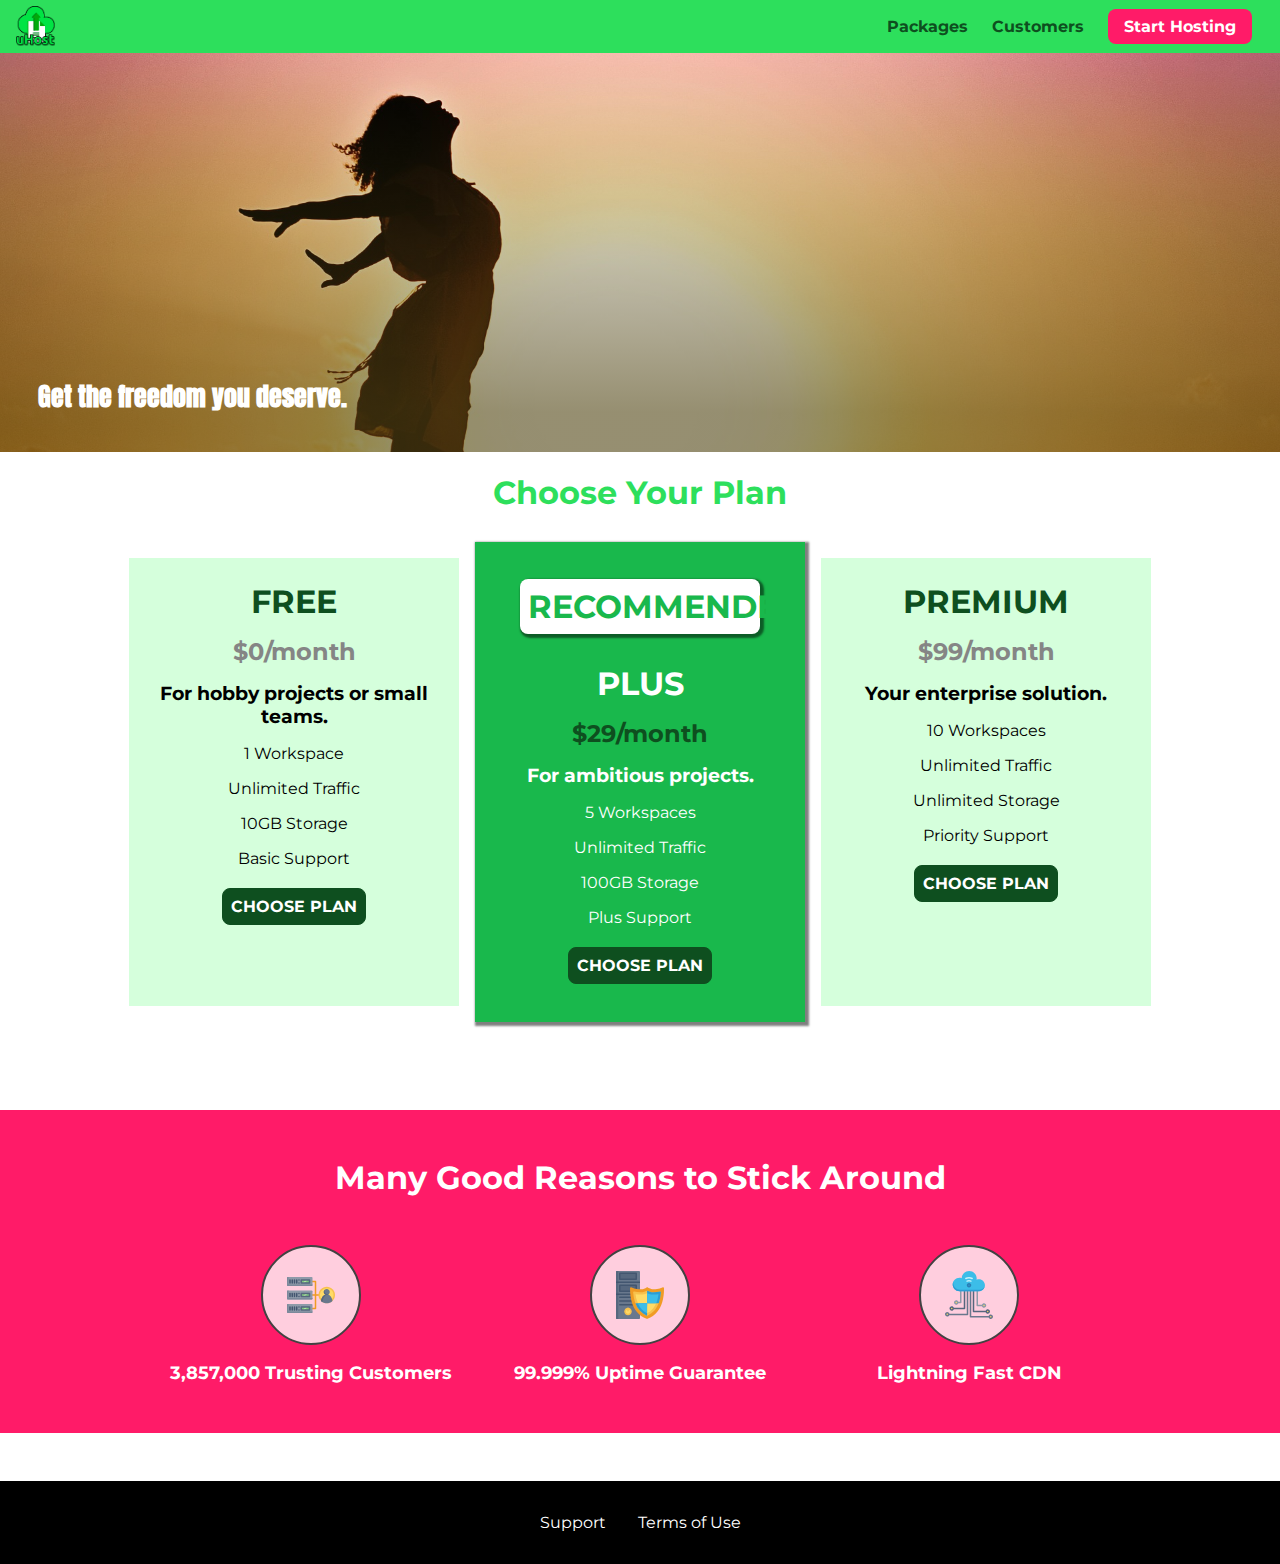
<file: index.html>
<!DOCTYPE html>
<html lang="en">

<head>
    <meta charset="UTF-8">
    <meta http-equiv="X-UA-Compatible" content="ie=edge">
    <meta name="viewport" content="width=device-width, initial-scale=1.0">
    <title>uHost</title>
    <link rel="shortcut icon" href="img/favicon.png">
    <link rel="stylesheet" href="shared.prod.css">
    <link rel="stylesheet" href="main.prod.css">
</head>

<body>
    <div class="backdrop"></div>
    <div class="modal-container">
        <div class="modal">
            <h1 class="modal__title">Do you want to continue?</h1>
            <div class="modal__actions">
                <a href="start-hosting/index.html" class="modal__action">Yes!</a>
                <button class="modal__action modal__action--negative" type="button">No!</button>
            </div>
        </div>
    </div>
    <header class="main-header">
        <div>
            <button class="toggle-button">
                <span class="toggle-button__bar"></span>
                <span class="toggle-button__bar"></span>
                <span class="toggle-button__bar"></span>
            </button>
            <a href="index.html" class="main-header__logo">
                <img src="img/uhost-icon.png" alt="uHost - Your favorite hosting company">
            </a>
        </div>
        <nav class="main-nav">
            <ul class="main-nav__items">
                <li class="main-nav__item">
                    <a href="packages/index.html">Packages</a>
                </li>
                <li class="main-nav__item">
                    <a href="customers/index.html">Customers</a>
                </li>
                <li class="main-nav__item main-nav__item--cta">
                    <a href="start-hosting/index.html">Start Hosting</a>
                </li>
            </ul>
        </nav>
    </header>
    <nav class="mobile-nav">
        <ul class="mobile-nav__items">
            <li class="mobile-nav__item">
                <a href="packages/index.html">Packages</a>
            </li>
            <li class="mobile-nav__item">
                <a href="customers/index.html">Customers</a>
            </li>
            <li class="mobile-nav__item mobile-nav__item--cta">
                <a href="start-hosting/index.html">Start Hosting</a>
            </li>
        </ul>
    </nav>
    <main>
        <section id="product-overview">
            <h1>Get the freedom you deserve.</h1>
        </section>
        <section id="plans">
            <h1 class="section-title">Choose Your Plan</h1>
            <div class="plan__list">
                <article class="plan">
                    <h1 class="plan__title">FREE</h1>
                    <h2 class="plan__price">$0/month</h2>
                    <h3 class="plan__subtitle">For hobby projects or small teams.</h3>
                    <ul class="plan__features">
                        <li class="plan__feature">1 Workspace</li>
                        <li class="plan__feature">Unlimited Traffic</li>
                        <li class="plan__feature">10GB Storage</li>
                        <li class="plan__feature">Basic Support</li>
                    </ul>
                    <div>
                        <button class="button btn1">CHOOSE PLAN</button>
                    </div>
                </article>
                <article class="plan plan--highlighted">
                    <h1 class="plan__badge">RECOMMENDED</h1>
                    <h1 class="plan__title">PLUS</h1>
                    <h2 class="plan__price">$29/month</h2>
                    <h3 class="plan__subtitle">For ambitious projects.</h3>
                    <ul class="plan__features">
                        <li class="plan__feature">5 Workspaces</li>
                        <li class="plan__feature">Unlimited Traffic</li>
                        <li class="plan__feature">100GB Storage</li>
                        <li class="plan__feature">Plus Support</li>
                    </ul>
                    <div>
                        <button class="button btn2">CHOOSE PLAN</button>
                    </div>
                </article>
                <article class="plan">
                    <h1 class="plan__title">PREMIUM</h1>
                    <h2 class="plan__price">$99/month</h2>
                    <h3 class="plan__subtitle">Your enterprise solution.</h3>
                    <ul class="plan__features">
                        <li class="plan__feature">10 Workspaces</li>
                        <li class="plan__feature">Unlimited Traffic</li>
                        <li class="plan__feature">Unlimited Storage</li>
                        <li class="plan__feature">Priority Support</li>
                    </ul>
                    <div>
                        <button class="button btn3">CHOOSE PLAN</button>
                    </div>
                </article>
            </div>
        </section>
        <section id="key-features">
            <h1 class="section-title">Many Good Reasons to Stick Around</h1>
            <ul class="key-feature__list">
                <li class="key-feature">
                    <div class="key-feature__image">
                        <svg viewBox="0 0 512 512">
                            <path style="fill:#F09B24;"
                                d="M344,248h-32V112c0-4.418-3.582-8-8-8h-40c-4.418,0-8,3.582-8,8s3.582,8,8,8h32v128h-32  c-4.418,0-8,3.582-8,8s3.582,8,8,8h32v128h-32c-4.418,0-8,3.582-8,8s3.582,8,8,8h40c4.418,0,8-3.582,8-8V264h32c4.418,0,8-3.582,8-8  S348.418,248,344,248z" />
                            <path style="fill:#8E9AA9;"
                                d="M264,64H8c-4.418,0-8,3.582-8,8v80c0,4.418,3.582,8,8,8h256c4.418,0,8-3.582,8-8V72  C272,67.582,268.418,64,264,64z" />
                            <path style="fill:#7C899B;"
                                d="M24,144c-4.418,0-8-3.582-8-8V64H8c-4.418,0-8,3.582-8,8v80c0,4.418,3.582,8,8,8h256  c4.418,0,8-3.582,8-8v-8H24z" />
                            <rect x="152" y="96" style="fill:#B8E3A8;" width="88" height="32" />
                            <g>
                                <polygon style="fill:#7EC97D;" points="152,96 152,128 166,128 198,96  " />
                                <polygon style="fill:#7EC97D;" points="220,96 188,128 240,128 240,96  " />
                            </g>
                            <path style="fill:#56677E;"
                                d="M240,136h-88c-4.418,0-8-3.582-8-8V96c0-4.418,3.582-8,8-8h88c4.418,0,8,3.582,8,8v32  C248,132.418,244.418,136,240,136z M160,120h72v-16h-72V120z" />
                            <g>
                                <path style="fill:#435670;"
                                    d="M32,136c-4.418,0-8-3.582-8-8V96c0-4.418,3.582-8,8-8s8,3.582,8,8v32C40,132.418,36.418,136,32,136z   " />
                                <path style="fill:#435670;"
                                    d="M56,136c-4.418,0-8-3.582-8-8V96c0-4.418,3.582-8,8-8s8,3.582,8,8v32C64,132.418,60.418,136,56,136z   " />
                                <path style="fill:#435670;"
                                    d="M80,136c-4.418,0-8-3.582-8-8V96c0-4.418,3.582-8,8-8s8,3.582,8,8v32C88,132.418,84.418,136,80,136z   " />
                                <path style="fill:#435670;"
                                    d="M104,136c-4.418,0-8-3.582-8-8V96c0-4.418,3.582-8,8-8s8,3.582,8,8v32   C112,132.418,108.418,136,104,136z" />
                                <path style="fill:#435670;"
                                    d="M128,105c-4.418,0-8-3.582-8-8v-1c0-4.418,3.582-8,8-8s8,3.582,8,8v1   C136,101.418,132.418,105,128,105z" />
                                <path style="fill:#435670;"
                                    d="M128,136c-4.418,0-8-3.582-8-8v-1c0-4.418,3.582-8,8-8s8,3.582,8,8v1   C136,132.418,132.418,136,128,136z" />
                            </g>
                            <path style="fill:#8E9AA9;"
                                d="M264,208H8c-4.418,0-8,3.582-8,8v80c0,4.418,3.582,8,8,8h256c4.418,0,8-3.582,8-8v-80  C272,211.582,268.418,208,264,208z" />
                            <path style="fill:#7C899B;"
                                d="M24,288c-4.418,0-8-3.582-8-8v-72H8c-4.418,0-8,3.582-8,8v80c0,4.418,3.582,8,8,8h256  c4.418,0,8-3.582,8-8v-8H24z" />
                            <rect x="152" y="240" style="fill:#B8E3A8;" width="88" height="32" />
                            <g>
                                <polygon style="fill:#7EC97D;" points="152,240 152,272 166,272 198,240  " />
                                <polygon style="fill:#7EC97D;" points="220,240 188,272 240,272 240,240  " />
                            </g>
                            <path style="fill:#56677E;"
                                d="M240,280h-88c-4.418,0-8-3.582-8-8v-32c0-4.418,3.582-8,8-8h88c4.418,0,8,3.582,8,8v32  C248,276.418,244.418,280,240,280z M160,264h72v-16h-72V264z" />
                            <g>
                                <path style="fill:#435670;"
                                    d="M32,280c-4.418,0-8-3.582-8-8v-32c0-4.418,3.582-8,8-8s8,3.582,8,8v32C40,276.418,36.418,280,32,280   z" />
                                <path style="fill:#435670;"
                                    d="M56,280c-4.418,0-8-3.582-8-8v-32c0-4.418,3.582-8,8-8s8,3.582,8,8v32C64,276.418,60.418,280,56,280   z" />
                                <path style="fill:#435670;"
                                    d="M80,280c-4.418,0-8-3.582-8-8v-32c0-4.418,3.582-8,8-8s8,3.582,8,8v32C88,276.418,84.418,280,80,280   z" />
                                <path style="fill:#435670;"
                                    d="M104,280c-4.418,0-8-3.582-8-8v-32c0-4.418,3.582-8,8-8s8,3.582,8,8v32   C112,276.418,108.418,280,104,280z" />
                                <path style="fill:#435670;"
                                    d="M128,249c-4.418,0-8-3.582-8-8v-1c0-4.418,3.582-8,8-8s8,3.582,8,8v1   C136,245.418,132.418,249,128,249z" />
                                <path style="fill:#435670;"
                                    d="M128,280c-4.418,0-8-3.582-8-8v-1c0-4.418,3.582-8,8-8s8,3.582,8,8v1   C136,276.418,132.418,280,128,280z" />
                            </g>
                            <path style="fill:#8E9AA9;"
                                d="M264,352H8c-4.418,0-8,3.582-8,8v80c0,4.418,3.582,8,8,8h256c4.418,0,8-3.582,8-8v-80  C272,355.582,268.418,352,264,352z" />
                            <path style="fill:#7C899B;"
                                d="M24,432c-4.418,0-8-3.582-8-8v-72H8c-4.418,0-8,3.582-8,8v80c0,4.418,3.582,8,8,8h256  c4.418,0,8-3.582,8-8v-8H24z" />
                            <rect x="152" y="384" style="fill:#B8E3A8;" width="88" height="32" />
                            <g>
                                <polygon style="fill:#7EC97D;" points="152,384 152,416 166,416 198,384  " />
                                <polygon style="fill:#7EC97D;" points="220,384 188,416 240,416 240,384  " />
                            </g>
                            <path style="fill:#56677E;"
                                d="M240,424h-88c-4.418,0-8-3.582-8-8v-32c0-4.418,3.582-8,8-8h88c4.418,0,8,3.582,8,8v32  C248,420.418,244.418,424,240,424z M160,408h72v-16h-72V408z" />
                            <g>
                                <path style="fill:#435670;"
                                    d="M32,424c-4.418,0-8-3.582-8-8v-32c0-4.418,3.582-8,8-8s8,3.582,8,8v32C40,420.418,36.418,424,32,424   z" />
                                <path style="fill:#435670;"
                                    d="M56,424c-4.418,0-8-3.582-8-8v-32c0-4.418,3.582-8,8-8s8,3.582,8,8v32C64,420.418,60.418,424,56,424   z" />
                                <path style="fill:#435670;"
                                    d="M80,424c-4.418,0-8-3.582-8-8v-32c0-4.418,3.582-8,8-8s8,3.582,8,8v32C88,420.418,84.418,424,80,424   z" />
                                <path style="fill:#435670;"
                                    d="M104,424c-4.418,0-8-3.582-8-8v-32c0-4.418,3.582-8,8-8s8,3.582,8,8v32   C112,420.418,108.418,424,104,424z" />
                                <path style="fill:#435670;"
                                    d="M128,393c-4.418,0-8-3.582-8-8v-1c0-4.418,3.582-8,8-8s8,3.582,8,8v1   C136,389.418,132.418,393,128,393z" />
                                <path style="fill:#435670;"
                                    d="M128,424c-4.418,0-8-3.582-8-8v-1c0-4.418,3.582-8,8-8s8,3.582,8,8v1   C136,420.418,132.418,424,128,424z" />
                            </g>
                            <path style="fill:#F7C14D;"
                                d="M424,168c-48.523,0-88,39.477-88,88s39.477,88,88,88s88-39.477,88-88S472.523,168,424,168z" />
                            <path style="fill:#FFDB66;"
                                d="M424,184c-39.701,0-72,32.299-72,72s32.299,72,72,72s72-32.299,72-72S463.701,184,424,184z" />
                            <path style="fill:#69788D;"
                                d="M484.893,314.16C476.393,274.588,451.922,248,424,248s-52.393,26.588-60.893,66.16  c-0.605,2.82,0.354,5.749,2.511,7.664C381.731,336.124,402.465,344,424,344s42.269-7.876,58.381-22.176  C484.539,319.909,485.498,316.98,484.893,314.16z" />
                            <path style="fill:#56677E;"
                                d="M434.053,249.171C430.768,248.403,427.411,248,424,248c-27.922,0-52.393,26.588-60.893,66.16  c-0.605,2.82,0.354,5.749,2.511,7.664c3.383,3.002,6.979,5.703,10.734,8.125C384.904,286.243,407.373,255.378,434.053,249.171z" />
                            <path style="fill:#69788D;"
                                d="M424,192c-17.645,0-32,14.355-32,32s14.355,32,32,32s32-14.355,32-32S441.645,192,424,192z" />
                            <path style="fill:#56677E;"
                                d="M432,248c-17.645,0-32-14.355-32-32c0-6.783,2.128-13.076,5.742-18.258  C397.444,203.53,392,213.138,392,224c0,17.645,14.355,32,32,32c10.862,0,20.471-5.444,26.258-13.742  C445.076,245.872,438.783,248,432,248z" />

                        </svg>

                    </div>
                    <p class="key-feature__description">3,857,000 Trusting Customers</p>
                </li>
                <li class="key-feature">
                    <div class="key-feature__image">
                        <svg viewBox="0 0 512 512">
                            <path style="fill:#69788D;"
                                d="M248,0H8C3.582,0,0,3.582,0,8v496c0,4.418,3.582,8,8,8h240c4.418,0,8-3.582,8-8V8  C256,3.582,252.418,0,248,0z" />
                            <path style="fill:#56677E;"
                                d="M24,504V8c0-4.418,3.582-8,8-8H8C3.582,0,0,3.582,0,8v496c0,4.418,3.582,8,8,8h24  C27.582,512,24,508.418,24,504z" />
                            <g>
                                <rect x="0" y="112" style="fill:#435670;" width="256" height="16" />
                                <rect x="0" y="240" style="fill:#435670;" width="256" height="16" />
                            </g>
                            <path style="fill:#F7C14D;"
                                d="M128,392c-22.056,0-40,17.944-40,40s17.944,40,40,40s40-17.944,40-40S150.056,392,128,392z" />
                            <path style="fill:#FFDB66;"
                                d="M128,408c-13.233,0-24,10.767-24,24s10.767,24,24,24s24-10.767,24-24S141.233,408,128,408z" />
                            <path style="fill:#F7C14D;"
                                d="M128,392c-2.739,0-5.414,0.278-8,0.805V424c0,4.418,3.582,8,8,8c4.418,0,8-3.582,8-8v-31.195  C133.414,392.278,130.739,392,128,392z" />
                            <g>
                                <path style="fill:#435670;"
                                    d="M216,288H40c-4.418,0-8-3.582-8-8s3.582-8,8-8h176c4.418,0,8,3.582,8,8S220.418,288,216,288z" />
                                <path style="fill:#435670;"
                                    d="M216,328H40c-4.418,0-8-3.582-8-8s3.582-8,8-8h176c4.418,0,8,3.582,8,8S220.418,328,216,328z" />
                                <path style="fill:#435670;"
                                    d="M216,368H40c-4.418,0-8-3.582-8-8s3.582-8,8-8h176c4.418,0,8,3.582,8,8S220.418,368,216,368z" />
                                <path style="fill:#435670;"
                                    d="M216,16H40c-4.418,0-8,3.582-8,8v64c0,4.418,3.582,8,8,8h176c4.418,0,8-3.582,8-8V24   C224,19.582,220.418,16,216,16z" />
                            </g>
                            <rect x="48" y="32" style="fill:#56677E;" width="160" height="48" />
                            <path style="fill:#435670;"
                                d="M216,144H40c-4.418,0-8,3.582-8,8v64c0,4.418,3.582,8,8,8h176c4.418,0,8-3.582,8-8v-64  C224,147.582,220.418,144,216,144z" />
                            <rect x="48" y="160" style="fill:#56677E;" width="160" height="48" />
                            <path style="fill:#F09B24;"
                                d="M511.747,180.237c-0.194-6.537-8.107-10.107-13.135-5.894c-5.6,4.693-42.904,21.282-98.514,21.282  c-33.45,0-64.625-20.999-64.929-21.206c-2.9-1.991-6.764-1.85-9.512,0.346c-2.677,2.135-27.201,20.86-63.793,20.86  c-55.607,0-92.914-16.589-98.515-21.282c-5.028-4.211-12.941-0.645-13.135,5.894c-1.634,54.834,4.655,105.941,18.693,151.903  c12.096,39.604,29.759,74.047,52.497,102.373c27.538,34.304,62.743,59.882,104.66,76.045c3.069,1.918,6.757,1.921,9.83,0  c41.917-16.163,77.122-41.741,104.66-76.045c22.738-28.326,40.401-62.77,52.497-102.373  C507.092,286.179,513.381,235.071,511.747,180.237z" />
                            <path style="fill:#F7C14D;"
                                d="M476.21,221.226c-1.953-1.631-4.568-2.235-7.036-1.628c-21.686,5.327-44.926,8.028-69.075,8.028  c-25.926,0-49.633-8.975-64.955-16.504c-2.307-1.134-5.016-1.091-7.284,0.116c-14.059,7.477-36.919,16.388-65.994,16.388  c-24.153,0-47.394-2.701-69.075-8.028c-5.155-1.268-10.221,2.966-9.894,8.261c2.077,33.693,7.668,65.635,16.616,94.935  c22.774,74.565,66.139,126.334,128.888,153.868c2.032,0.891,4.397,0.891,6.43,0c61.777-27.107,104.716-78.876,127.62-153.868  c8.948-29.3,14.539-61.241,16.616-94.935C479.224,225.319,478.163,222.856,476.21,221.226z" />
                            <path style="fill:#FFDB66;"
                                d="M331.609,451.727c-52.604-25.289-89.304-70.987-109.144-135.944  c-6.532-21.39-11.162-44.336-13.82-68.447c17.133,2.852,34.952,4.291,53.22,4.291c29.394,0,53.376-7.793,69.978-15.561  c17.44,7.736,41.656,15.561,68.256,15.561c18.267,0,36.085-1.439,53.219-4.291c-2.659,24.112-7.288,47.06-13.82,68.448  C419.545,381.108,383.27,426.805,331.609,451.727z" />
                            <g>
                                <path style="fill:#2C9DD4;"
                                    d="M479.066,227.858c0.157-2.539-0.903-5.002-2.856-6.633s-4.568-2.235-7.036-1.628   c-21.686,5.327-44.926,8.028-69.075,8.028c-25.926,0-49.633-8.975-64.955-16.504c-1.057-0.52-2.2-0.78-3.345-0.806l-0.072,133.351   h123.601c2.556-6.746,4.933-13.702,7.123-20.874C471.398,293.493,476.989,261.552,479.066,227.858z" />
                                <path style="fill:#2C9DD4;"
                                    d="M206.658,343.667c24.153,63.42,65.028,108.108,121.743,132.995c1.031,0.452,2.147,0.673,3.263,0.666   l0.063-133.661H206.658z" />
                            </g>
                            <g>
                                <path style="fill:#3CBDE8;"
                                    d="M439.497,315.783c6.532-21.389,11.161-44.336,13.82-68.448c-17.134,2.852-34.952,4.291-53.219,4.291   c-26.6,0-50.815-7.824-68.256-15.561l-0.116,107.601h97.758C433.179,334.807,436.524,325.518,439.497,315.783z" />
                                <path style="fill:#3CBDE8;"
                                    d="M232.523,343.667c21.144,50.298,54.363,86.56,99.087,108.06l0.117-108.06H232.523z" />
                            </g>
                        </svg>
                    </div>
                    <p class="key-feature__description">99.999% Uptime Guarantee</p>
                </li>
                <li class="key-feature">
                    <div class="key-feature__image">
                        <svg viewBox="0 0 512 512">
                            <path style="fill:#8E9AA9;"
                                d="M168,200c-4.418,0-8,3.582-8,8v120h-17.376c-3.302-9.311-12.194-16-22.624-16  c-13.234,0-24,10.767-24,24s10.766,24,24,24c10.429,0,19.321-6.689,22.624-16H168c4.418,0,8-3.582,8-8V208  C176,203.582,172.418,200,168,200z" />
                            <path style="fill:#FFDB66;"
                                d="M120,328c-4.411,0-8,3.589-8,8s3.589,8,8,8s8-3.589,8-8S124.411,328,120,328z" />
                            <path style="fill:#56677E;"
                                d="M208,200c-4.418,0-8,3.582-8,8v184H94.624C91.322,382.689,82.43,376,72,376  c-13.234,0-24,10.767-24,24s10.766,24,24,24c10.429,0,19.321-6.689,22.624-16H208c4.418,0,8-3.582,8-8V208  C216,203.582,212.418,200,208,200z" />
                            <path style="fill:#FFDB66;"
                                d="M72,392c-4.411,0-8,3.589-8,8s3.589,8,8,8s8-3.589,8-8S76.411,392,72,392z" />
                            <path style="fill:#69788D;"
                                d="M240,208c-4.418,0-8,3.582-8,8v239H47.24c-2.671-10.34-12.078-18-23.24-18c-13.234,0-24,10.767-24,24  s10.766,24,24,24c9.666,0,18.009-5.747,21.809-14H240c4.418,0,8-3.582,8-8V216C248,211.582,244.418,208,240,208z" />
                            <path style="fill:#FFDB66;"
                                d="M24,453c-4.411,0-8,3.589-8,8s3.589,8,8,8s8-3.589,8-8S28.411,453,24,453z" />
                            <path style="fill:#69788D;"
                                d="M488,464c-10.429,0-19.321,6.689-22.624,16H280V208c0-4.418-3.582-8-8-8s-8,3.582-8,8v280  c0,4.418,3.582,8,8,8h193.376c3.302,9.311,12.194,16,22.624,16c13.234,0,24-10.767,24-24S501.234,464,488,464z" />
                            <path style="fill:#FFDB66;"
                                d="M488,480c-4.411,0-8,3.589-8,8s3.589,8,8,8s8-3.589,8-8S492.411,480,488,480z" />
                            <path style="fill:#56677E;"
                                d="M456,408c-10.429,0-19.321,6.689-22.624,16H312V208c0-4.418-3.582-8-8-8s-8,3.582-8,8v224  c0,4.418,3.582,8,8,8h129.376c3.302,9.311,12.194,16,22.624,16c13.234,0,24-10.767,24-24S469.234,408,456,408z" />
                            <path style="fill:#FFDB66;"
                                d="M456,424c-4.411,0-8,3.589-8,8s3.589,8,8,8s8-3.589,8-8S460.411,424,456,424z" />
                            <path style="fill:#8E9AA9;"
                                d="M416,344c-10.429,0-19.321,6.689-22.624,16H352V208c0-4.418-3.582-8-8-8s-8,3.582-8,8v160  c0,4.418,3.582,8,8,8h49.376c3.302,9.311,12.194,16,22.624,16c13.234,0,24-10.767,24-24S429.234,344,416,344z" />
                            <path style="fill:#FFDB66;"
                                d="M416,360c-4.411,0-8,3.589-8,8s3.589,8,8,8s8-3.589,8-8S420.411,360,416,360z" />
                            <path style="fill:#3CBDE8;"
                                d="M362,88c-8.741,0-17.231,1.751-25.06,5.085C337.646,88.797,338,84.43,338,80  c0-44.112-35.888-80-80-80c-42.823,0-77.895,33.816-79.909,76.149C170.393,73.415,162.244,72,154,72c-39.701,0-72,32.299-72,72  s32.299,72,72,72h208c35.29,0,64-28.71,64-64S397.29,88,362,88z" />
                            <path style="fill:#2C9DD4;"
                                d="M368,200H160c-39.701,0-72-32.299-72-72c0-5.863,0.721-11.559,2.05-17.019  C84.918,120.88,82,132.102,82,144c0,39.701,32.299,72,72,72h208c30.389,0,55.88-21.296,62.379-49.743  C413.565,186.327,392.352,200,368,200z" />
                            <path style="fill:#2A7DB5;"
                                d="M256,128c-13.234,0-24,10.767-24,24s10.766,24,24,24c13.233,0,24-10.767,24-24S269.233,128,256,128z" />
                            <path style="fill:#2C9DD4;"
                                d="M256,144c-4.411,0-8,3.589-8,8s3.589,8,8,8c4.411,0,8-3.589,8-8S260.411,144,256,144z" />
                            <g>
                                <path style="fill:#C5F1FA;"
                                    d="M221.755,87.695c-2.994,0-5.864-1.688-7.233-4.572c-1.894-3.991-0.194-8.763,3.798-10.657   C230.157,66.849,242.834,64,256,64c13.166,0,25.844,2.849,37.68,8.466c3.992,1.895,5.692,6.666,3.798,10.657   s-6.666,5.692-10.657,3.798C277.144,82.328,266.774,80,256,80c-10.774,0-21.144,2.328-30.821,6.921   C224.072,87.446,222.904,87.695,221.755,87.695z" />
                                <path style="fill:#C5F1FA;"
                                    d="M276.545,116.618c-1.148,0-2.316-0.249-3.424-0.774C267.745,113.293,261.985,112,256,112   c-5.985,0-11.745,1.293-17.121,3.844c-3.991,1.895-8.763,0.192-10.657-3.798c-1.894-3.992-0.193-8.764,3.798-10.657   C239.557,97.813,247.625,96,256,96c8.376,0,16.444,1.813,23.98,5.389c3.991,1.894,5.692,6.665,3.798,10.657   C282.41,114.93,279.539,116.618,276.545,116.618z" />
                            </g>

                        </svg>
                    </div>
                    <p class="key-feature__description">Lightning Fast CDN</p>
                </li>
            </ul>
        </section>
    </main>
    <footer class="main-footer">
        <nav>
            <ul class="main-footer__links">
                <li class="main-footer__link">
                    <a href="#">Support</a>
                </li>
                <li class="main-footer__link">
                    <a href="#">Terms of Use</a>
                </li>
            </ul>
        </nav>
    </footer>
    <script src="shared.js"></script>
</body>

</html>
</file>
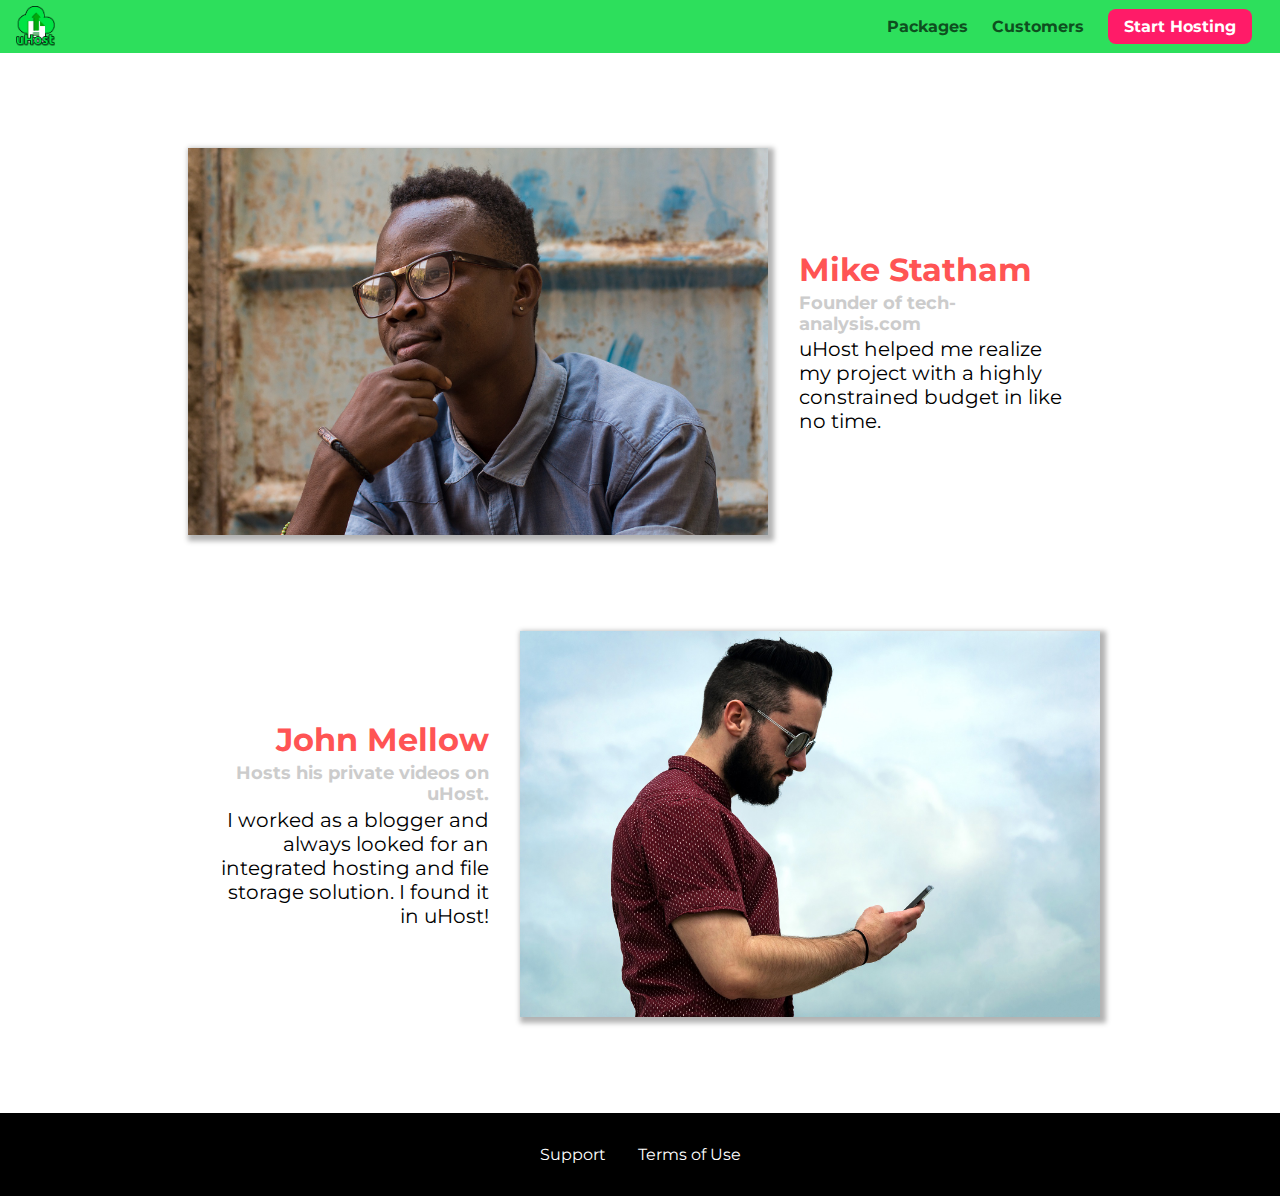
<file: customers/index.html>
<!DOCTYPE html>
<html lang="en">

<head>
    <meta charset="UTF-8">
    <meta http-equiv="X-UA-Compatible" content="ie=edge">
    <meta name="viewport" content="width=device-width, initial-scale=1.0">
    <title>uHost Customers</title>
    <link rel="shortcut icon" href="../img/favicon.png">
    <link rel="stylesheet" href="../shared.prod.css">
    <link rel="stylesheet" href="customers.prod.css">
</head>

<body>
    <div class="backdrop"></div>
    <header class="main-header">
        <div class="container">
            <button class="toggle-button">
                <span class="toggle-button__bar"></span>
                <span class="toggle-button__bar"></span>
                <span class="toggle-button__bar"></span>
            </button>
            <a href="../index.html" class="main-header__logo">
                <img src="../img/uhost-icon.png" alt="uHost - Your favorite hosting company">
            </a>
        </div>
        <nav class="main-nav">
            <ul class="main-nav__items">
                <li class="main-nav__item">
                    <a href="../packages/index.html">Packages</a>
                </li>
                <li class="main-nav__item">
                    <a href="index.html">Customers</a>
                </li>
                <li class="main-nav__item main-nav__item--cta">
                    <a href="../start-hosting/index.html">Start Hosting</a>
                </li>
            </ul>
        </nav>
    </header>
    <nav class="mobile-nav">
        <ul class="mobile-nav__items">
            <li class="mobile-nav__item">
                <a href="../index.html">Packages</a>
            </li>
            <li class="mobile-nav__item">
                <a href="index.html">Customers</a>
            </li>
            <li class="mobile-nav__item mobile-nav__item--cta">
                <a href="../start-hosting/index.html">Start Hosting</a>
            </li>
        </ul>
    </nav>
    <main>
        <div class="testimonial__list">
            <div class="testimonial" id="customer-1">
                <div class="testimonial__image-container">
                    <img src="../img/customer-1.jpg" alt="Mike Statham - Customer" class="testimonial__image">
                </div>
                <div class="testimonial__info">
                    <h1 class="testimonial__name">Mike Statham</h1>
                    <h2 class="testimonial__subtitle">Founder of
                        <a href="tech-analysis.com">tech-analysis.com</a>
                    </h2>
                    <p class="testimonial__text">uHost helped me realize my project with a highly constrained budget in like no time.</p>
                </div>
            </div>
            <div class="testimonial" id="customer-2">
                <div class="testimonial__image-container">
                    <img src="../img/customer-2.jpg" alt="John Mellow - Customer" class="testimonial__image">
                </div>
                <div class="testimonial__info">
                    <h1 class="testimonial__name">John Mellow</h1>
                    <h2 class="testimonial__subtitle">Hosts his private videos on uHost.
                    </h2>
                    <p class="testimonial__text">I worked as a blogger and always looked for an integrated hosting and file storage solution. I found
                        it in uHost!
                    </p>
                </div>
            </div>
        </div>
    </main>
    <footer class="main-footer">
        <nav>
            <ul class="main-footer__links">
                <li class="main-footer__link">
                    <a href="#">Support</a>
                </li>
                <li class="main-footer__link">
                    <a href="#">Terms of Use</a>
                </li>
            </ul>
        </nav>
    </footer>
    <script src="../shared.js"></script>
</body>

</html>
</file>
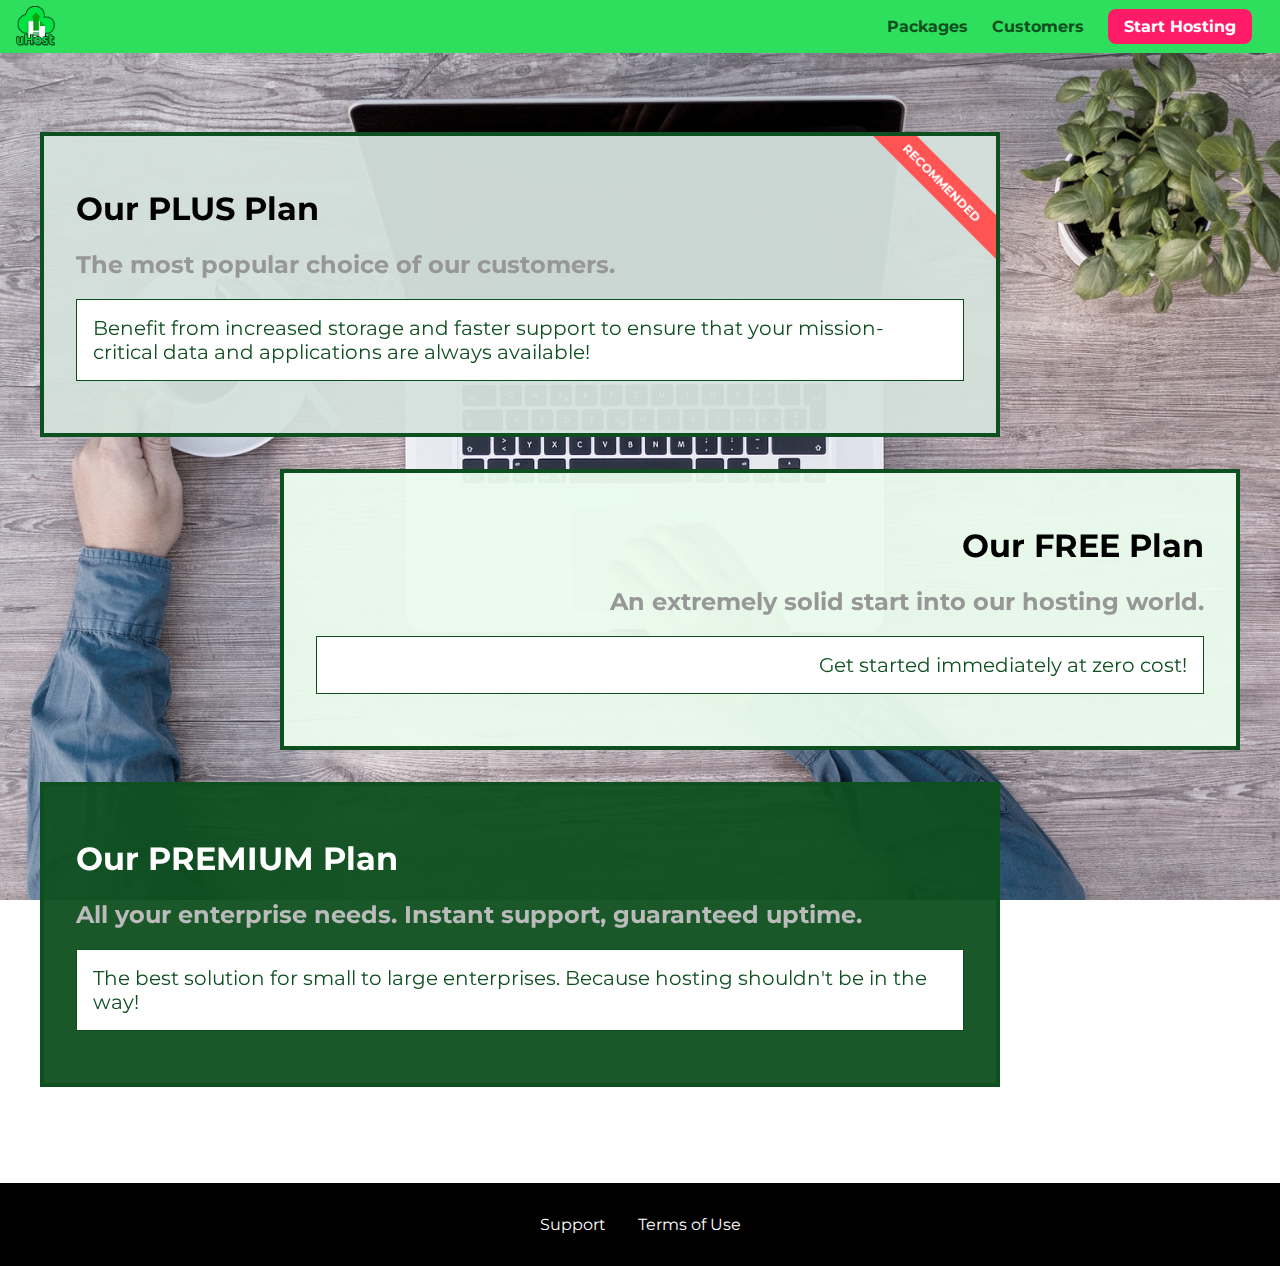
<file: packages/index.html>
<!DOCTYPE html>
<html lang="en">

<head>
    <meta charset="UTF-8">
    <meta http-equiv="X-UA-Compatible" content="ie=edge">
    <meta name="viewport" content="width=device-width, initial-scale=1.0">
    <title>uHost Packages</title>
    <link rel="shortcut icon" href="../img/favicon.png">
    <link rel="stylesheet" href="../shared.prod.css">
    <link rel="stylesheet" href="packages.prod.css">
</head>

<body>
    <div class="backdrop"></div>
    <div class="background"></div>
    <header class="main-header">
        <div>
            <button class="toggle-button">
                <span class="toggle-button__bar"></span>
                <span class="toggle-button__bar"></span>
                <span class="toggle-button__bar"></span>
            </button>
            <a href="../index.html" class="main-header__logo">
                <img src="../img/uhost-icon.png" alt="uHost - Your favorite hosting company">
            </a>
        </div>
        <nav class="main-nav">
            <ul class="main-nav__items">
                <li class="main-nav__item">
                    <a href="index.html">Packages</a>
                </li>
                <li class="main-nav__item">
                    <a href="../customers/index.html">Customers</a>
                </li>
                <li class="main-nav__item main-nav__item--cta">
                    <a href="../start-hosting/index.html">Start Hosting</a>
                </li>
            </ul>
        </nav>
    </header>
    <nav class="mobile-nav">
        <ul class="mobile-nav__items">
            <li class="mobile-nav__item">
                <a href="index.html">Packages</a>
            </li>
            <li class="mobile-nav__item">
                <a href="../customers/index.html">Customers</a>
            </li>
            <li class="mobile-nav__item mobile-nav__item--cta">
                <a href="../start-hosting/index.html">Start Hosting</a>
            </li>
        </ul>
    </nav>
    <main>
        <section class="package" id="plus">
            <a href="#" class="package__description">
                <h1 class="package__title">Our PLUS Plan</h1>
                <h2 class="package__badge">RECOMMENDED</h2>
                <h2 class="package__subtitle">The most popular choice of our customers.</h2>
                <p class="package__info">Benefit from increased storage and faster support to ensure that your
                    mission-critical data and applications
                    are always available!</p>
            </a>
        </section>
        <section class="package" id="free">
            <a href="#" class="package__description">
                <h1 class="package__title">Our FREE Plan</h1>
                <h2 class="package__subtitle">An extremely solid start into our hosting world.</h2>
                <p class="package__info">Get started immediately at zero cost!</p>
            </a>
        </section>
        <div class="clearfix"></div>
        <section class="package" id="premium">
            <a href="#" class="package__description">
                <h1 class="package__title">Our PREMIUM Plan</h1>
                <h2 class="package__subtitle">All your enterprise needs. Instant support, guaranteed uptime. </h2>
                <p class="package__info">The best solution for small to large enterprises. Because hosting shouldn't be
                    in the way!</p>
            </a>
        </section>
    </main>
    <footer class="main-footer">
        <nav>
            <ul class="main-footer__links">
                <li class="main-footer__link">
                    <a href="#">Support</a>
                </li>
                <li class="main-footer__link">
                    <a href="#">Terms of Use</a>
                </li>
            </ul>
        </nav>
    </footer>
    <script src="../shared.js"></script>
</body>

</html>
</file>
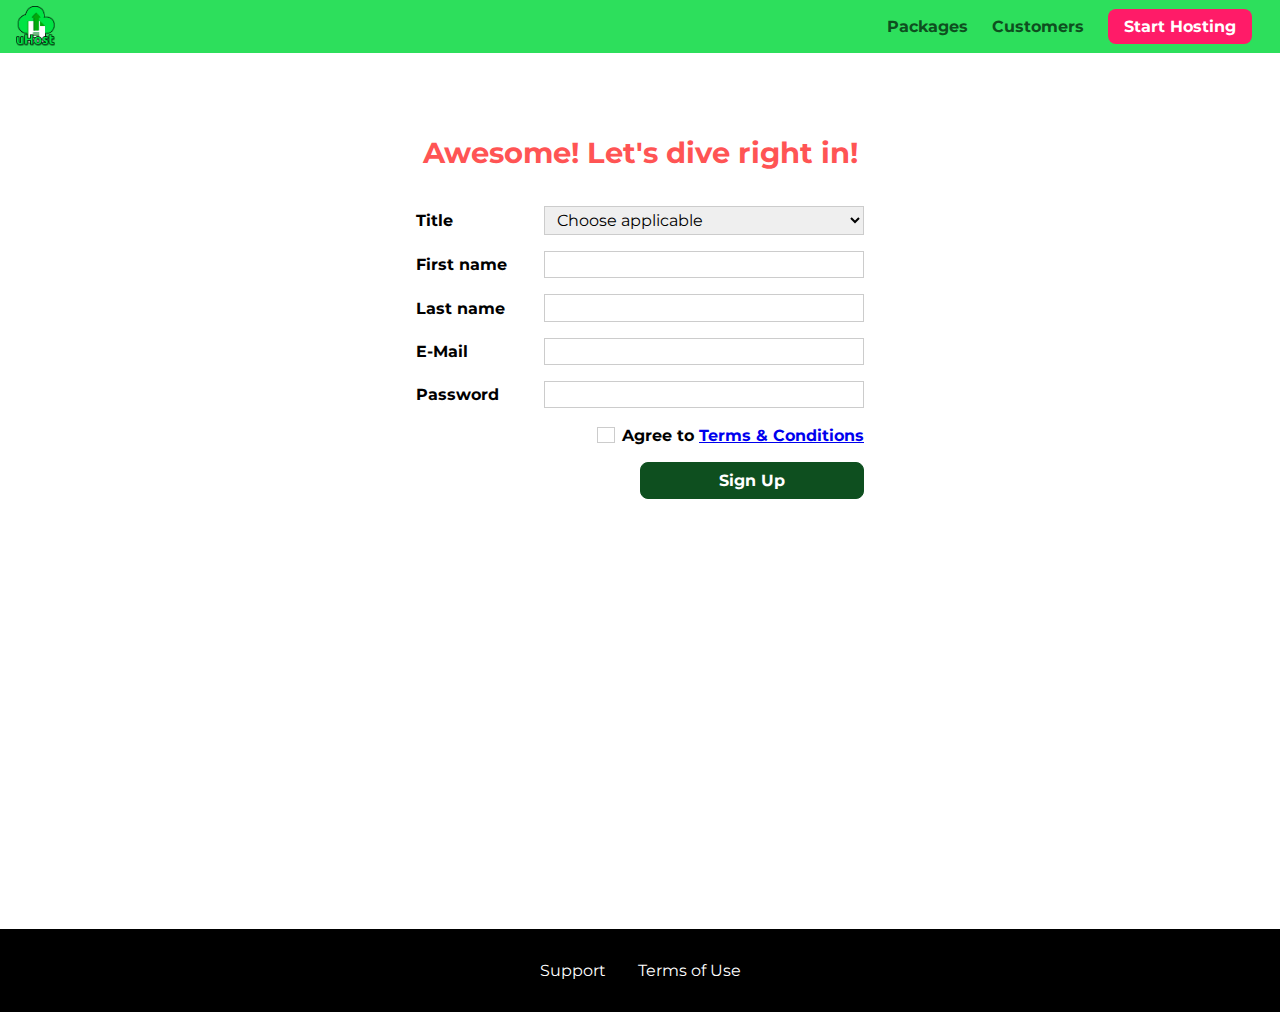
<file: start-hosting/index.html>
<!DOCTYPE html>
<html lang="en">

<head>
    <meta charset="UTF-8">
    <meta http-equiv="X-UA-Compatible" content="IE=edge">
    <meta name="viewport" content="width=device-width, initial-scale=1.0">
    <title>uHost Signup</title>
    <link rel="shortcut icon" href="../img/favicon.png">
    <link rel="stylesheet" href="../shared.prod.css">
    <link rel="stylesheet" href="start-hosting.prod.css">
</head>

<body>
    <div class="backdrop"></div>
    <header class="main-header">
        <div>
            <button class="toggle-button">
                <span class="toggle-button__bar"></span>
                <span class="toggle-button__bar"></span>
                <span class="toggle-button__bar"></span>
            </button>
            <a href="../index.html" class="main-header__logo">
                <img src="../img/uhost-icon.png" alt="uHost - Your favorite hosting company">
            </a>
        </div>
        <nav class="main-nav">
            <ul class="main-nav__items">
                <li class="main-nav__item">
                    <a href="../packages/index.html">Packages</a>
                </li>
                <li class="main-nav__item">
                    <a href="../customers/index.html">Customers</a>
                </li>
                <li class="main-nav__item main-nav__item--cta">
                    <a href="index.html">Start Hosting</a>
                </li>
            </ul>
        </nav>
    </header>
    <nav class="mobile-nav">
        <ul class="mobile-nav__items">
            <li class="mobile-nav__item">
                <a href="../packages/index.html">Packages</a>
            </li>
            <li class="mobile-nav__item">
                <a href="../customers/index.html">Customers</a>
            </li>
            <li class="mobile-nav__item mobile-nav__item--cta">
                <a href="index.html">Start Hosting</a>
            </li>
        </ul>
    </nav>
    <main class="signup-page">
        <h1 class="signup-title">Awesome! Let's dive right in!</h1>
        <form action="https://formspree.io/f/mbjwjadd" class="signup-form" method="post">
            <label for="title">Title</label>
            <select id="title" name="title">
                <option value=null default>Choose applicable</option>
                <option value="mr">Mr.</option>
                <option value="ms">Ms.</option>
            </select>
            <label for="first-name">First name</label>
            <input type="text" id="first-name" name="firstName">
            <label for="last-name">Last name</label>
            <input type="text" id="last-name" name="lastName">
            <label for="email">E-Mail</label>
            <input type="email" id="email" name="email">
            <label for="password">Password</label>
            <input type="password" id="password" name="password">
            <div class="signup-form__checkbox">
                <input type="checkbox" id="agree-terms" name="consent">
                <label for="agree-terms">Agree to
                    <a href="#">Terms &amp; Conditions</a>
                </label>
            </div>
            <button type="submit" class="button">Sign Up</button>
        </form>
    </main>
    <footer class="main-footer">
        <nav>
            <ul class="main-footer__links">
                <li class="main-footer__link">
                    <a href="#">Support</a>
                </li>
                <li class="main-footer__link">
                    <a href="#">Terms of Use</a>
                </li>
            </ul>
        </nav>
    </footer>
    <script src="..//shared.js"></script>
</body>

</html>
</file>
<file: shared.prod.css>
/*
* Prefixed by https://autoprefixer.github.io
* PostCSS: v8.3.6,
* Autoprefixer: v10.3.1
* Browsers: last 4 version
*/

@import url('https://fonts.googleapis.com/css2?family=Anton&family=Montserrat:wght@400;700&display=swap');

:root{
    --dark-green: #0e4f1f;
    --highlight-color: #ff1b68;
}

*{
    -webkit-box-sizing: border-box;
            box-sizing: border-box;
}

body{
    margin: 0;
    font-family: 'Montserrat', sans-serif;
    display: -ms-grid;
    display: grid;    
    -ms-grid-rows:  3.25rem auto fit-content(8rem);    
    grid-template-rows:  3.25rem auto fit-content(8rem);
        grid-template-areas: "header"
                         "main"
                         "footer";
}

.backdrop{
    display: none;
    opacity: 0;
    position: fixed;
    top: 0;
    left: 0;
    z-index: 100;
    width: 100vw;
    height: 100vh;
    background-color: rgba(0, 0, 0, 0.5);
    -webkit-transition: opacity 0.2s linear;
    -o-transition: opacity 0.2s linear;
    transition: opacity 0.2s linear;
}

.main-header{
    -ms-grid-row: 1;
    -ms-grid-column: 1;
    position: fixed;
    top: 0;
    left: 0;
    width: 100%;
    background-color: #2ddf5c;
    padding: 0.4rem 1rem;
    display: -webkit-box;
    display: -ms-flexbox;
    display: flex;
    -webkit-box-align: center;
        -ms-flex-align: center;
            align-items: center;
    -webkit-box-pack: justify;
        -ms-flex-pack: justify;
            justify-content: space-between;
    z-index: 1;
    grid-area: header;
}

.toggle-button {
    width: 3rem;
    background: transparent;
    border: none;
    cursor: pointer;
    padding-top: 0;
    padding-bottom: 0;
    vertical-align: middle;
  }
  
  .toggle-button:focus {
    outline: none;
  }
  
  .toggle-button__bar {
    width: 100%;
    height: 0.2rem;
    background: #000;
    display: block;
    margin: 0.6rem 0;
  }

.main-header__logo{
    text-decoration: none;
    color: var(--dark-green);
    font-weight: 700; 
}

.main-header__logo img{
    height: 2.5rem;
    vertical-align: middle;
}

.main-nav{
    display: none;
    -webkit-box-align: center;
        -ms-flex-align: center;
            align-items: center;
}

.main-nav__items{
    display: -webkit-box;
    display: -ms-flexbox;
    display: flex;
    margin: 0;
    padding: 0;   
}

.main-nav__item{
    list-style: none;
    margin: 0 0.75rem;
}

.main-nav__item--cta{
    -webkit-animation: wiggle 100ms 2s 8;
            animation: wiggle 100ms 2s 8;
}

.main-nav__item a,
.mobile-nav__item a{
    text-decoration: none;
    color: var(--dark-green);
    font-weight: 700;
    padding: 0.2rem 0;
}

.main-nav__item a:hover{
    color: #fff;
    border-bottom: 5px solid #fff;
}

.main-nav__item--cta a,
.mobile-nav__item--cta a{
    color: #fff;
    background-color: var(--highlight-color);
    padding: 0.5rem 1rem;
    border-radius: 8px;
}

.main-nav__item--cta a:hover,
.mobile-nav__item--cta a:hover{
    color: var(--highlight-color);
    background-color: #fff;
    border: none;
}

.button{
    background-color: var(--dark-green);
    color: #fff;
    font: inherit;
    border: 1.5px solid var(--dark-green); 
    padding: 0.5rem;
    border-radius: 8px;
    font-weight: 700;
}

.button:hover{
    cursor: pointer;
    color: var(--dark-green);
    background-color: #fff;
}

.button:focus{
    outline: none;
}

.button[disabled]{
    cursor: not-allowed;
    border: #a1a1a1;
    background: #ccc;
    color:#a1a1a1;
}

main{
    -ms-grid-row: 2;
    -ms-grid-column: 1;
    grid-area: main;
}

.main-footer{
    -ms-grid-row: 3;
    -ms-grid-column: 1;
    background-color: #000;
    padding: 2rem;
    margin-top: 3rem;
    grid-area: footer;
    display: -webkit-box;
    display: -ms-flexbox;
    display: flex;
    -webkit-box-pack: center;
        -ms-flex-pack: center;
            justify-content: center;
    -webkit-box-align: center;
        -ms-flex-align: center;
            align-items: center;
}

.main-footer__links{
    list-style: none;
    margin: 0;
    padding: 0;
    display: -webkit-box;
    display: -ms-flexbox;
    display: flex;
    -webkit-box-orient: vertical;
    -webkit-box-direction: normal;
        -ms-flex-direction: column;
            flex-direction: column;
    -webkit-box-align: center;
        -ms-flex-align: center;
            align-items: center;
}

.main-footer__link{
    margin: 0.75rem 0;
}

.main-footer__link a{
    text-decoration: none;
    color: #fff;
}

.main-footer__link a:hover{
    color: #ccc;
}

.mobile-nav {
    -webkit-transform: translateX(-100%);
        -ms-transform: translateX(-100%);
            transform: translateX(-100%);
    position: fixed;
    z-index: 101;
    top: 0;
    left: 0;
    background: white;
    width: 80%;
    height: 100vh;
    -webkit-transition: -webkit-transform 0.5s ease-out;
    transition: -webkit-transform 0.5s ease-out;
    -o-transition: transform 0.5s ease-out;
    transition: transform 0.5s ease-out;
    transition: transform 0.5s ease-out, -webkit-transform 0.5s ease-out;
  }
  
  .mobile-nav__items {
    width: 90%;
    height: 100%;
    list-style: none;
    padding: 0;
    margin: 0;
    display: -webkit-box;
    display: -ms-flexbox;
    display: flex;
    -webkit-box-orient: vertical;
    -webkit-box-direction: normal;
        -ms-flex-direction: column;
            flex-direction: column;
    -webkit-box-pack: center;
        -ms-flex-pack: center;
            justify-content: center;
    -webkit-box-align: center;
        -ms-flex-align: center;
            align-items: center;
  }
  
  .mobile-nav__item {
    margin: 1rem 0;
  }
  
  .mobile-nav__item a {
    font-size: 1.2rem;
  }

  .active{
    display: block !important;
    opacity: 1 !important;
    -webkit-transform: translateY(0) !important;
        -ms-transform: translateY(0) !important;
            transform: translateY(0) !important;
  }

  
/* Media Queries */
@media(min-width: 481px){
    .toggle-button{
        display: none;
    }
    .main-nav{
        display: -webkit-box;
        display: -ms-flexbox;
        display: flex;
        padding: 0.5rem 0;
    }

    .main-nav__items{
        display: -webkit-box;
        display: -ms-flexbox;
        display: flex;
    }

    .main-footer__links{
        -webkit-box-orient: horizontal;
        -webkit-box-direction: normal;
            -ms-flex-direction: row;
                flex-direction: row;
        -webkit-box-pack: center;
            -ms-flex-pack: center;
                justify-content: center;
    }

    .main-footer__link{
        margin: 0 1rem;
    }
}

@-webkit-keyframes wiggle{
    0%{
        -webkit-transform: rotateZ(0);
                transform: rotateZ(0);
    }
    20%{
        -webkit-transform: rotateZ(-10deg);
                transform: rotateZ(-10deg);
    }
    100%{
        -webkit-transform: rotateZ(0deg);
                transform: rotateZ(0deg);
    }
}

@keyframes wiggle{
    0%{
        -webkit-transform: rotateZ(0);
                transform: rotateZ(0);
    }
    20%{
        -webkit-transform: rotateZ(-10deg);
                transform: rotateZ(-10deg);
    }
    100%{
        -webkit-transform: rotateZ(0deg);
                transform: rotateZ(0deg);
    }
}
</file>
<file: main.prod.css>
/*
* Prefixed by https://autoprefixer.github.io
* PostCSS: v8.3.6,
* Autoprefixer: v10.3.1
* Browsers: last 4 version
*/

*{
    -webkit-box-sizing: border-box;
            box-sizing: border-box;
}

body{
    margin: 0;
    font-family: 'Montserrat', sans-serif;    
}

/* Modal Styles */
.modal-container{
    display: -webkit-box;
    display: -ms-flexbox;
    display: flex;
    -webkit-box-pack: center;
        -ms-flex-pack: center;
            justify-content: center;
}

.modal {
    position: fixed;
    opacity: 0;
    -webkit-transform: translateY(-3rem);
        -ms-transform: translateY(-3rem);
            transform: translateY(-3rem);
    z-index: 200;
    top: 20%;
    width: 80%;
    background: white;
    padding: 1rem;
    border: 1px solid #ccc;
    -webkit-box-shadow: 1px 1px 1px rgba(0, 0, 0, 0.5);
            box-shadow: 1px 1px 1px rgba(0, 0, 0, 0.5);
    -webkit-transition: opacity 0.2s ease-out, -webkit-transform 0.5s ease-out;
    transition: opacity 0.2s ease-out, -webkit-transform 0.5s ease-out;
    -o-transition: opacity 0.2s ease-out, transform 0.5s ease-out;
    transition: opacity 0.2s ease-out, transform 0.5s ease-out;
    transition: opacity 0.2s ease-out, transform 0.5s ease-out, -webkit-transform 0.5s ease-out;
  }
  
  .modal__title {
    text-align: center;
    margin: 0 0 1rem 0;
    font-size: 1.5rem;
  }
  
  .modal__actions {
    display: -webkit-box;
    display: -ms-flexbox;
    display: flex;
    -webkit-box-pack: space-evenly;
        -ms-flex-pack: space-evenly;
            justify-content: space-evenly;
  }
  
  .modal__action {
    border: 1px solid #0e4f1f;
    background: #0e4f1f;
    text-decoration: none;
    color: white;
    font: inherit;
    padding: 0.5rem 1rem;
    cursor: pointer;
  }
  
  .modal__action:hover,
  .modal__action:active {
    background: #2ddf5c;
    border-color: #2ddf5c;
  }
  
  .modal__action--negative {
    background: red;
    border-color: red;
  }
  
  .modal__action--negative:hover,
  .modal__action--negative:active {
    background: #ff5454;
    border-color: #ff5454;
  }

#product-overview{
    background: -webkit-gradient(linear, left bottom, left top, color-stop(10%, rgba(80, 68, 18, 0.6)), to(transparent)), url("img/freedom.jpg") left 10% bottom 80%/cover no-repeat border-box, #ff1b68;
    background: -o-linear-gradient(bottom, rgba(80, 68, 18, 0.6) 10%, transparent), url("img/freedom.jpg") left 10% bottom 80%/cover no-repeat border-box, #ff1b68;
    background: linear-gradient(to top, rgba(80, 68, 18, 0.6) 10%, transparent), url("img/freedom.jpg") left 10% bottom 80%/cover no-repeat border-box, #ff1b68;
    width: 100%;
    height: 33vh;
    min-height: 15rem;
    position: relative;
}

#product-overview h1{
    color: #fff;
    font-family: 'Anton', sans-serif;
    position: absolute;
    left: 3%;
    bottom: 5%;
    font-size: 1.6rem;
}

#plans{
    display: -webkit-box;
    display: -ms-flexbox;
    display: flex;
    -webkit-box-orient: vertical;
    -webkit-box-direction: normal;
        -ms-flex-direction: column;
            flex-direction: column;
    -webkit-box-align: center;
        -ms-flex-align: center;
            align-items: center;
}

.plan__list{
    width: 90%;
    display: -webkit-box;
    display: -ms-flexbox;
    display: flex;
    -webkit-box-orient: vertical;
    -webkit-box-direction: normal;
        -ms-flex-direction: column;
            flex-direction: column;
    -webkit-box-pack: center;
        -ms-flex-pack: center;
            justify-content: center;
}

.section-title{
    color: #2ddf5c;
}

.plan{
    background-color: #d5ffdc;
    padding: 1rem;
    margin: 0.5rem 0;
    width: 100%;
    height: 28rem;
    display: -webkit-box;
    display: -ms-flexbox;
    display: flex;
    -webkit-box-orient: vertical;
    -webkit-box-direction: normal;
        -ms-flex-direction: column;
            flex-direction: column;
    -webkit-box-align: center;
        -ms-flex-align: center;
            align-items: center;
}

.plan--highlighted{
    background-color: #19b84c;
    color: #fff;
}

.plan__badge{
    background-color: #fff;
    color: #19b84c;
    padding: 0.5rem;
    -webkit-box-shadow: 2px 2px 2px 2px rgba(0, 0 ,0, 0.5);
            box-shadow: 2px 2px 2px 2px rgba(0, 0 ,0, 0.5);
    border-radius: 8px;
    max-width: 240px;
}

.plan__title{
    color:#0e4f1f;
    margin: 0.5rem 0;
}

.plan__price{
    color: #858585;
    margin: 0.5rem 0;
}

.plan__subtitle{
    text-align: center;
    margin: 0.5rem 0;
}

.plan button{
    margin-top: 0.75rem;
}

.plan--highlighted .plan__title{
    color: #fff;
}

.plan--highlighted .plan__price{
    color: #0e4f1f;
}

.plan__features{
    list-style: none;
    margin: 0;
    padding: 0;
    display: -webkit-box;
    display: -ms-flexbox;
    display: flex;
    -webkit-box-orient: vertical;
    -webkit-box-direction: normal;
        -ms-flex-direction: column;
            flex-direction: column;
    -webkit-box-align: center;
        -ms-flex-align: center;
            align-items: center;
}

.plan__feature{
    margin: 0.5rem 0;
}

#key-features{
    background-color: #ff1b68;
    margin-top: 5rem;
    padding: 1rem;
    display: -webkit-box;
    display: -ms-flexbox;
    display: flex;
    -webkit-box-orient: vertical;
    -webkit-box-direction: normal;
        -ms-flex-direction: column;
            flex-direction: column;
    -webkit-box-align: center;
        -ms-flex-align: center;
            align-items: center;
}

#key-features .section-title{
    color: #fff;
    margin: 2rem;
    text-align: center;
}

.key-feature__list{
    list-style: none;
    padding: 0;
    width: 80%;
    display: -webkit-box;
    display: -ms-flexbox;
    display: flex;
    -webkit-box-orient: vertical;
    -webkit-box-direction: normal;
        -ms-flex-direction: column;
            flex-direction: column;
    -webkit-box-align: center;
        -ms-flex-align: center;
            align-items: center;
}

.key-feature{
    width: 100%;
}

.key-feature__image{
    background-color: #ffcede;
    height: 100px;
    width: 100px;
    border-radius: 50%;
    border: 2px solid #424242;
    margin: 0 auto;
    padding: 1.5em;
}

.key-feature__description{
    text-align: center;
    font-weight: bold;
    color: #fff;
    font-size: 1.25em;
}

  /* media querries*/
@media(min-width: 481px){
    .modal {
        width: 60%;
    }

    #product-overview{
        background-position: left 10% bottom 70%;
    }

    .plan__list{
        width: 100%;
        -webkit-box-orient: horizontal;
        -webkit-box-direction: normal;
            -ms-flex-direction: row;
                flex-direction: row;
        -ms-flex-wrap: wrap;
            flex-wrap: wrap;
    }

    .plan{
        width: 45%;
        margin: 0.5rem;
    }

    .key-feature__list{
        -webkit-box-orient: horizontal;
        -webkit-box-direction: normal;
            -ms-flex-direction: row;
                flex-direction: row;
        -ms-flex-wrap: wrap;
            flex-wrap: wrap;
        -webkit-box-align: baseline;
            -ms-flex-align: baseline;
                align-items: baseline;
        -webkit-box-pack: center;
            -ms-flex-pack: center;
                justify-content: center;
    }

    .key-feature{
        width: 50%;
    }

    .key-feature__description{
        font-size: 1.1rem;
    }
}

@media(min-width: 769px){

    .modal {
        top: 20%;
        max-width: 450px;
        margin: 0 auto;
    }
    
    #product-overview {
        background-position: left 10% bottom 75%;
    }

    .plan__list{
        -webkit-box-align: center;
            -ms-flex-align: center;
                align-items: center;
    }

    .plan{
        width: 30%;
        max-width: 330px;
    }

    .plan--highlighted{
        height: 30rem;
        -webkit-box-shadow: 2px 2px 2px 2px rgba(0, 0 ,0, 0.5);
                box-shadow: 2px 2px 2px 2px rgba(0, 0 ,0, 0.5);
    }

    .key-feature{
        width: 33%;
        max-width: 330px;
    }
}

@media(min-width: 1201px){
    #product-overview {
        background-position: left 10% bottom 75%;
        min-height: 25rem;
    }
}
</file>
<file: customers/customers.prod.css>
/*
* Prefixed by https://autoprefixer.github.io
* PostCSS: v8.3.6,
* Autoprefixer: v10.3.1
* Browsers: last 4 version
*/

*{
    -webkit-box-sizing: border-box;
            box-sizing: border-box;
}
  
  .testimonial__list{
    margin: 0 auto;
    display: -webkit-box;
    display: -ms-flexbox;
    display: flex;
    -webkit-box-orient: vertical;
    -webkit-box-direction: normal;
        -ms-flex-direction: column;
            flex-direction: column;
  }

  .testimonial{
    font-size: 1.25rem;
    margin: 3rem 0;
    display: -webkit-box;
    display: -ms-flexbox;
    display: flex;
    -ms-flex-wrap: wrap;
        flex-wrap: wrap;
    -webkit-box-pack: center;
        -ms-flex-pack: center;
            justify-content: center;
  }

  .testimonial:first-of-type{
    margin-top: 6rem;
  }

  .testimonial__image{
    width: 100%;
    vertical-align: bottom;
  }
  
  .testimonial__info{
    padding: 0.9rem;
    width: 100%;
    display: -webkit-box;
    display: -ms-flexbox;
    display: flex;
    -webkit-box-orient: vertical;
    -webkit-box-direction: normal;
        -ms-flex-direction: column;
            flex-direction: column;
    -webkit-box-align: center;
        -ms-flex-align: center;
            align-items: center;
    text-align: center;
  }
  
  .testimonial__name{
    margin: 0.2rem 0;
    color: #ff5454;
    font-size: 2rem;
  }
  
  .testimonial__subtitle{
    margin: 0;
    font-size: 1.1rem;
    color: #ccc;
  }
  
  .testimonial__subtitle a{
    color: inherit;
    text-decoration: none;
  }
  
  .testimonial__subtitle a:hover,
  .testimonial__subtitle a:active{
    color: #7a7a7a;
  }
  
  .testimonial__text{
    margin: 0.2rem 0;
  }

  @media(min-width: 481px){
    .testimonial__image-container{
      max-width: 580px;
    }

    .testimonial__info {
      padding: 0.9rem;
      width: 80%;
    }
  }
  
  @media(min-width: 769px){
    .testimonial__list{
      -webkit-box-align: center;
          -ms-flex-align: center;
              align-items: center;
    }  
 
    .testimonial__image-container{
      width: 65%;
      -webkit-box-shadow: 3px 3px 5px 3px rgba( 0, 0, 0, 0.3);
              box-shadow: 3px 3px 5px 3px rgba( 0, 0, 0, 0.3);
    }

    .testimonial__info{
      width: 30%;
      -webkit-box-align: unset;
          -ms-flex-align: unset;
              align-items: unset;
      -webkit-box-pack: center;
          -ms-flex-pack: center;
              justify-content: center;
    }

    #customer-1 .testimonial__info{
      text-align: left;
    }
    
    #customer-2 .testimonial__info{
      text-align: right;
    }

    #customer-2 .testimonial__image-container{
      -webkit-box-ordinal-group: 3;
          -ms-flex-order: 2;
              order: 2;
    }
  }

  @media(min-width: 1201px){
    .testimonial__list{
      width: 80%;
    }

    .testimonial__info{
      margin-left: 1rem;
    }

    #customer-2 .testimonial__info{
      margin-right: 1rem;
    }
  }
</file>
<file: packages/packages.prod.css>
/*
* Prefixed by https://autoprefixer.github.io
* PostCSS: v8.3.6,
* Autoprefixer: v10.3.1
* Browsers: last 4 version
*/

.background{
    position: fixed;
    height: 100vh;
    width: 100vw;
    background: url("../img/plans-background.jpg") center/cover;
    -webkit-filter: grayscale(50%);
            filter: grayscale(50%);
    z-index: -1;
}

main{
    margin: 2rem 0;
    padding-top: 2rem;
}

.package{
    width: 80%;
    margin: 1rem 0;
    border: 4px solid #0e4f1f;
    border-left: none;
    position: relative;
}

.package:hover{
    border-color: #ff5454;
    -webkit-box-shadow: 2px 2px 4px rgba(0,0,0, 0.5);
            box-shadow: 2px 2px 4px rgba(0,0,0, 0.5);
    -webkit-animation: pushUp 1s ease-out forwards;
            animation: pushUp 1s ease-out forwards;
}

.package__description{
    display: block;
    text-decoration: none;
    color: inherit;
    padding: 2rem;
}

.package__badge{
    position: absolute;
    top: 0;
    right: 0;
    margin: 1.25rem;
    font-size: 0.75rem;
    color: #fff;
    background-color: #ff5454;
    padding: 0.5rem;
    -webkit-transform: rotate(45deg) translate(5rem, -4rem);
        -ms-transform: rotate(45deg) translate(5rem, -4rem);
            transform: rotate(45deg) translate(5rem, -4rem);
    width: 17rem;
    text-align: center;
}

.package__subtitle{
    color: #979797;
}

.package__info{
    padding: 1rem;
    border: 1px solid #0e4f1f;
    font-size: 1.25rem;
    color: #0e4f1f;
    background-color: #fff;
} 

.clearfix{
    clear: both;
}

#plus{
    background-color: rgba(213,225,220,0.95);
    overflow: hidden;
}

#free{
    background-color: rgba(234, 252, 237, 0.95);
    float: right;
    border-left: 4px solid #0e4f1f;
    border-right: none;
    text-align: right;
}

#free:hover{
    border-left-color: #ff5454;
}

#premium{
    background-color: rgba(14, 79, 31,0.95);
}

#premium .package__title{
    color: #fff;
}

#premium .package__subtitle{
    color: #bbb;
}

@media(min-width: 1201px){
    main{
        margin: 2rem auto;
        max-width: 1200px;
    }

    #free,
    .package{
        border: 4px solid #0e4f1f;
    }

    #free:hover,
    .package:hover{
        border-color: #ff5454;
    }
  }

  @-webkit-keyframes pushUp{
    0%{
        -webkit-transform: translateY(0);
                transform: translateY(0);
    }
    33%{
        -webkit-transform: translateY(-1.5rem);
                transform: translateY(-1.5rem);
    }
    100%{
        -webkit-transform: translateY(-1rem);
                transform: translateY(-1rem);
    }
}

  @keyframes pushUp{
    0%{
        -webkit-transform: translateY(0);
                transform: translateY(0);
    }
    33%{
        -webkit-transform: translateY(-1.5rem);
                transform: translateY(-1.5rem);
    }
    100%{
        -webkit-transform: translateY(-1rem);
                transform: translateY(-1rem);
    }
}
</file>
<file: start-hosting/start-hosting.prod.css>
/*
* Prefixed by https://autoprefixer.github.io
* PostCSS: v8.3.6,
* Autoprefixer: v10.3.1
* Browsers: last 4 version
*/

main{
    height: 100%;
    min-height: 85vh;
    margin: 2rem 0;
    padding-top: 2rem;
}

.signup-title{
    text-align: center;
    font-size: 1.8rem;
    color: #ff5454;
    padding: 0 1rem;
}

.signup-form{
    padding: 1rem;
    display: -ms-grid;
    display: grid;
    grid-row-gap: 1rem;
}

.signup-form label{
    font-weight: 700;
}

.signup-form label:not([for="agree-terms"]),
.signup-form select,
.signup-form input:not([type="checkbox"]){
    display: block;
    width: 100%;
}

.signup-form input[id*="terms"],
.signup-form input[id*="terms"] + label{
    display: inline-block;
    vertical-align: middle;
}

.signup-form input,
.signup-form select{
    border: 1px solid #ccc;
    padding: 0.2rem 0.5rem;
    font: inherit;
}

.signup-form input:focus,
.signup-form select:focus{
    outline: none;
    background: #d8f3df;
    border-color:#2ddf5c;
}

.signup-form input[type="checkbox"]{
    border: 1px solid #ccc;
    background: #fff;
    width: 1rem;
    height: 1rem;
    -webkit-appearance: none;
    -moz-appearance: none;
    appearance: none;
}

.signup-form input[type="checkbox"]:checked{
    background: #2ddf5c;
    border: 1px solid #0e4f1f;
}

.button[type="submit"]{
    width: 50%;
    margin: 0 auto;
}

/* class for invalid inputs */
.signup-form input.invalid,
.signup-form select.invalid{
    border-color: red;
    background: #faafac;
}

.signup-form button[type="submit"]{
    display: block;
}

@media(min-width:481px){
    .signup-form{
        margin: auto;
        width: 30rem;
        -ms-grid-columns: 8rem auto;
        grid-template-columns: 8rem auto;
        -webkit-box-align: center;
            -ms-flex-align: center;
                align-items: center;
    }

    .signup-form__checkbox{
        -ms-grid-column-span: 2;
        grid-column: span 2;
        justify-self: flex-end;
    }

    .button[type="submit"]{
        -ms-grid-column-span: 2;
        grid-column: span 2;
        margin: 0;
        justify-self: flex-end;
    }
}
</file>
